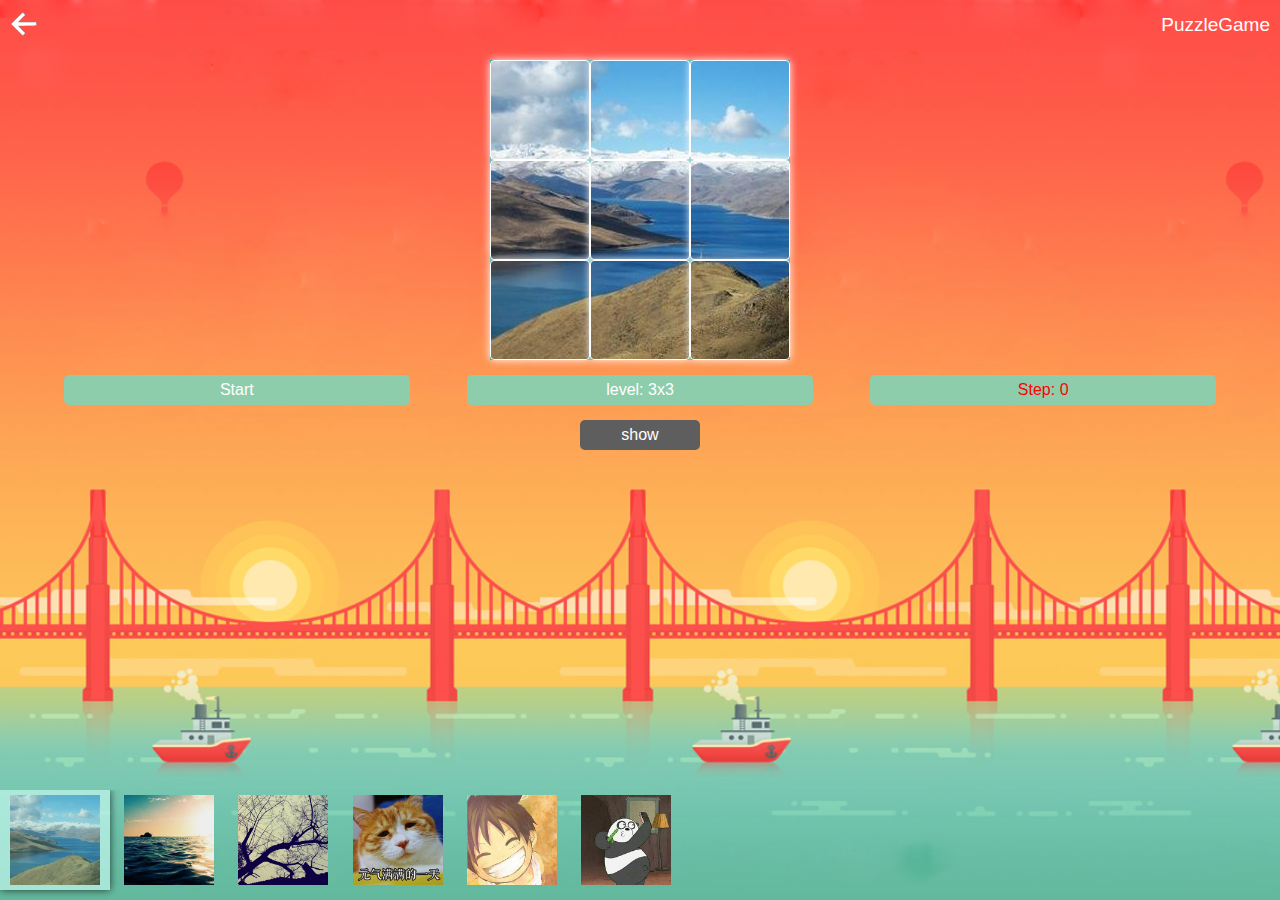
<file: index.html>
<!DOCTYPE html>
<html lang="en">
<head>
    <meta charset="UTF-8">
    <meta name="viewport"
          content="width=device-width, height=device-height, initial-scale=1.0, minimum-scale=1.0, maximum-scale=1.0, user-scalable=no"/>
    <title>HappyWeather</title>

    <link type="text/css" rel="stylesheet" href="./css/demo.css"/>
    <link type="text/css" rel="stylesheet" href="./css/weatherGame.css"/>

    <script type="text/javascript" src="./js/jquery-3.1.1.min.js"></script>
    <script type="text/javascript" src="./js/support.js"></script>
    <script type="text/javascript" src="./js/customdialog.js"></script>
    <script type="text/javascript" src="./js/weatherGame.js"></script>
    <script type="text/javascript" src="./js/weatherG.js"></script>
</head>
<body>
    <!--头部-->
    <div id="game_hrader">
        <img src="./img/back.png">
        <span>PuzzleGame</span>
    </div>
    <!--头部结束-->
    <!--中间游戏部分-->
    <div id="game_content">
        <div id="imgArea"></div>
        <div id="game_reward"><span id="game_reward_tips">Tips：</span><span id="gameAnswer"></span></div>
    </div>
    <div id="game_c">
        <div id="game_control">
            <span id="btn">Start</span>
            <span id="level">level: 3x3</span>
            <span id="scroe">Step: 0</span>
        </div>
        <div id="game_result"><span>show</span></div>
    </div>
    <!--中间游戏部分结束-->
    <!--底部tab栏-->
    <div id="game_footer">
        <ul id="img_list">
            <li class="select"><img src="./img/img1.jpg" class='imgcontent'></li>
            <li><img src="./img/img2.jpg" class='imgcontent'></li>
            <li><img src="./img/img3.jpg" class='imgcontent'></li>
            <li><img src="./img/img4.jpg" class='imgcontent'></li>
            <li><img src="./img/img5.jpg" class='imgcontent'></li>
            <li><img src="./img/img6.jpg" class='imgcontent'></li>
        </ul>
    </div>
    <!--底部tab栏结束-->
</body>
</html>
</file>
<file: css/weatherGame.css>
/*头部*/
#game_hrader{
    width: 100%;
    height: 50px;
}

#game_hrader img{
    float: left;
    display: inline-block;
    vertical-align: middle;
}

#game_hrader span{
    float: right;
    height: 50px;
    line-height: 50px;
    font-size: 19px;
    margin-right: 10px;
}

/*拼图游戏逻辑*/
#game_content{
    width: 100%;
}

#imgArea{
    width: 80%;
    position: relative;
    background: darkcyan;
    margin: 10px auto;
}

#imgArea div.imgCell{
    float: left;
    width: 73px;
    height: 73px;
    border: 1px solid #fff;
    border-radius: 4px;
    position: absolute;
    z-index: 10;
    box-shadow: 0 0 8px #fff;
    transition-property: background-position;
    transition-duration: 300ms;
    transition-timing-function: ease-in-out;
}

#imgArea div.hover{
    filter: alpha(opacity=80);
    opacity: 0.8;
    box-shadow: 0 0 8px #000;
    z-index: 20;
    *border: 1px solid #09F;
}

#game_c{
    width: 100%;
}

#game_control{
    height: 40px;
    width: 90%;
    margin: 10px auto;
    text-align: center;
}

#btn,#scroe,#level{
    width: 30%;
    height: 30px;
    line-height: 30px;
    font-size: 16px;
    text-align: center;
    background: #8ecdab;
    border-radius: 5px;
    margin-top: 5px;
}

#btn{
    float: left;
}

#btn:hover,#level:hover{
    cursor: pointer;
    background: #62baa0;
}

#scroe{
    float: right;
    color: red;
}

#level{
    clear: both;
    display: inline-block;
}

#game_result{
    width: 100%;
    height: 30px;
    text-align: center;
}

#game_result span{
    display: inline-block;
    width: 120px;
    height: 30px;
    line-height: 30px;
    font-size: 16px;
    text-align: center;
    background: #5E5E5E;
    border-radius: 5px;
}

/*结果界面*/
#game_reward{
    margin: 10px auto;
    display: none;
}

#game_reward_tips{
    margin-top: 10px;
    padding-top: 10px;
}

#gameAnswer{
    display: block;
    width: 200px;
    height: 100px;
    text-align: center;
    vertical-align: middle;
    margin: 0 auto;
    padding-top: 100px;
}

/*底部横向滚动条*/
#game_footer{
    width: 100%;
    height: 110px;
    overflow-x: auto;
}

#game_footer ul{
    width: 100%;
    height: 100px;
    white-space: nowrap;
}

#game_footer ul li{
    display: inline-block;
    height: 100px;
    width: 110px;
}

.imgcontent{
    width: 90px;
    height: 90px;
    margin-top: 5px;
    margin-left: 10px;
    margin-right: 10px;
}

.select{
    filter: alpha(opacity=70);
    opacity: 0.7;
    box-shadow: 0 0 8px #000;
    background: #C2F8ED;
}

/*加载提示*/
#loading img{
    display: block;
    margin-top: 50px;
    margin-left: 50px;
    -webkit-animation:change 1s linear infinite;
}
</file>
<file: css/demo.css>
/* CSS reset */
body,div,dl,dt,dd,ul,ol,li,h1,h2,h3,h4,h5,h6,pre,form,fieldset,input,textarea,p,blockquote,th,td { 
	margin:0;
	padding:0;
}
html,body {
	margin:0;
	padding:0;
}
table {
	border-collapse:collapse;
	border-spacing:0;
}
fieldset,img { 
	border:0;
}
input{
	border:1px solid #b0b0b0;
	padding:3px 5px 4px;
	color:#979797;
	width:190px;
}
address,caption,cite,code,dfn,th,var {
	font-style:normal;
	font-weight:normal;
}
ol,ul {
	list-style:none;
}
caption,th {
	text-align:left;
}
h1,h2,h3,h4,h5,h6 {
	font-size:100%;
	font-weight:normal;
}
q:before,q:after {
	content:'';
}
abbr,acronym { border:0;
}
/* General Demo Style */
body{
	font-family: 'Electrolize', Arial, sans-serif;
	font-weight: 400;
	font-size: 15px;
	color: #fff;
	/*background: url("../img/bg_sunny.png");*/
    /*background-repeat: repeat-x;*/
    /*background-size: auto 480px;*/
}

a{
	text-decoration: none;
}

#waittips{
	position: absolute;
	-webkit-animation:change 2s linear infinite;
}

@-webkit-keyframes change{
	0%{-webkit-transform:rotate(0deg);}
	50%{-webkit-transform:rotate(180deg);}
	100%{-webkit-transform:rotate(360deg);}
}
@-moz-keyframes change{
	0%{-webkit-transform:rotate(0deg);}
	50%{-webkit-transform:rotate(180deg);}
	100%{-webkit-transform:rotate(360deg);}
}
@-o-keyframes change{
	0%{-webkit-transform:rotate(0deg);}
	50%{-webkit-transform:rotate(180deg);}
	100%{-webkit-transform:rotate(360deg);}
}
@-ms-keyframes change{
	0%{-webkit-transform:rotate(0deg);}
	50%{-webkit-transform:rotate(180deg);}
	100%{-webkit-transform:rotate(360deg);}
}
@keyframes change{
	0%{-webkit-transform:rotate(0deg);}
	50%{-webkit-transform:rotate(180deg);}
	100%{-webkit-transform:rotate(360deg);}
}
</file>
